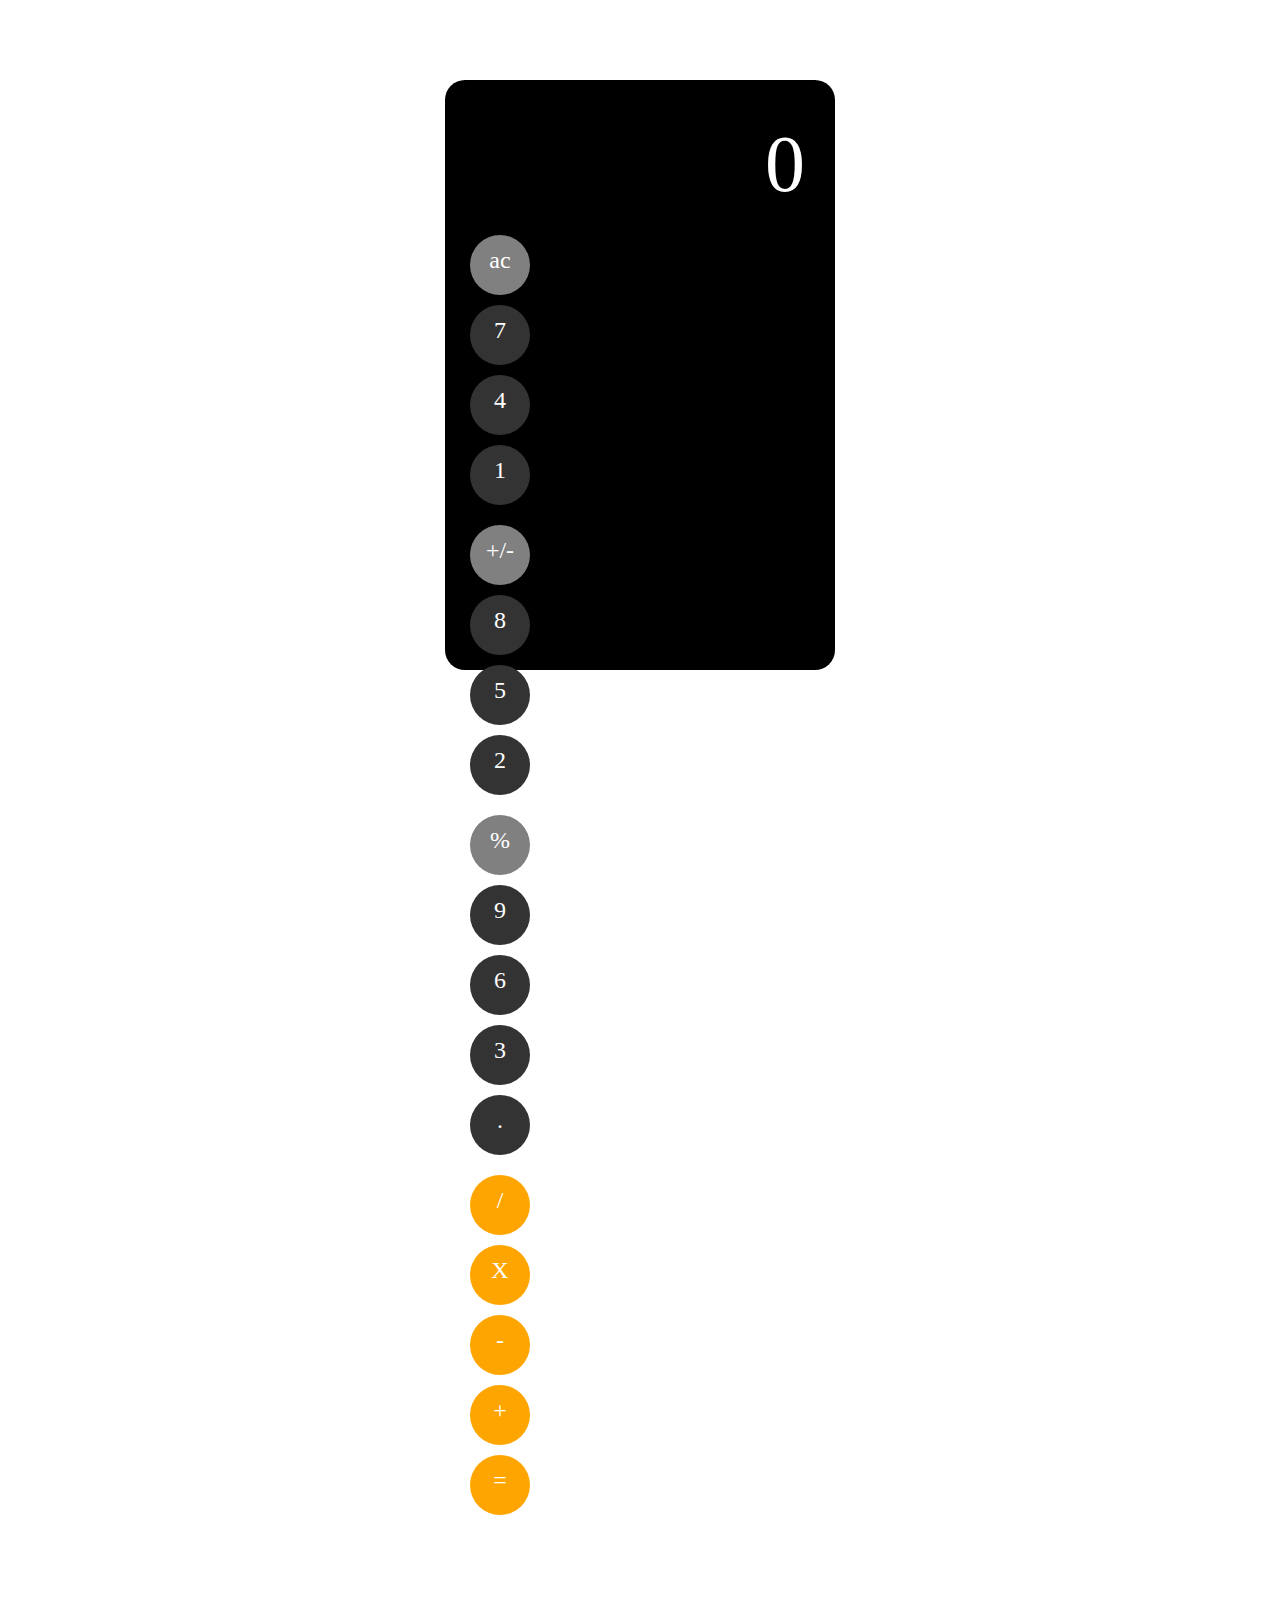
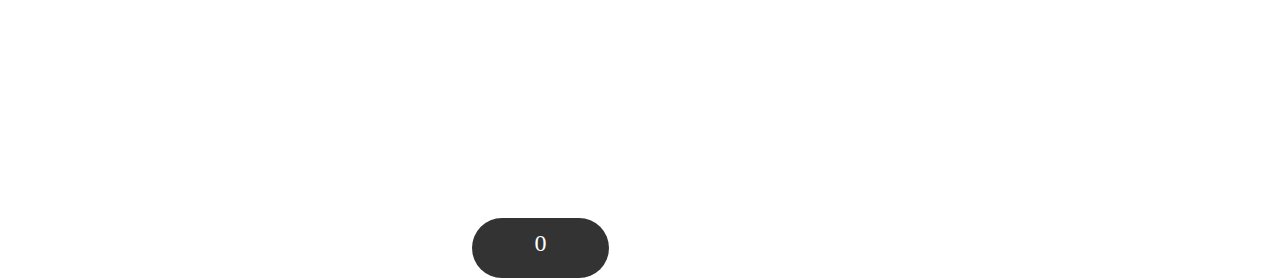
<file: claculator/index.html>
<!DOCTYPE html>
<html lang="en">
<head>
  <meta charset="UTF-8">
  <link href="https://cdn.jsdelivr.net/npm/bootstrap@5.1.3/dist/css/bootstrap.min.css" rel="stylesheet" integrity="sha384-1BmE4kWBq78iYhFldvKuhfTAU6auU8tT94WrHftjDbrCEXSU1oBoqyl2QvZ6jIW3" crossorigin="anonymous">
  <link rel="stylesheet" type="text/css" href="style.css">
  
  <meta name="viewport" content="width=device-width, initial-scale=1.0">
  <title>KAJlbkyJl9lTop</title>
</head>
<body>
  
    <div class="calc">
      <div class="display">
        <p>0</p>
      </div>
      
      <div class="buttons">
        <div class="container">
            <div class="row">
              <div class="col">
                <div class="btn ac grey">ac</div>
                <div class="btn seven">7</div>
                <div class="btn four">4</div> 
                <div class="btn one">1</div>
                
              </div>
              <div class="col">
                <div class="btn plus-minus grey">+/-</div>
                <div class="btn eight">8</div>
                <div class="btn five">5</div> 
                <div class="btn two">2</div>  
              </div>
              <div class="col">
                <div class="btn percent grey">%</div>
                <div class="btn nine">9</div>
                <div class="btn six">6</div>
                <div class="btn three">3</div>
                <div class="btn dot">.</div>
              </div>
              <div class="col">
                <div class="btn del orange">/</div>
                <div class="btn X orange">X</div>
                <div class="btn minus orange">-</div> 
                <div class="btn plus orange">+</div>
                <div class="btn ravn orange">=</div> 
              </div>
              <div class="btn zero">0</div>
        </div>
      </div>
<script type="text/javascript" src="script.js"></script>
</body>
</html>
</file>
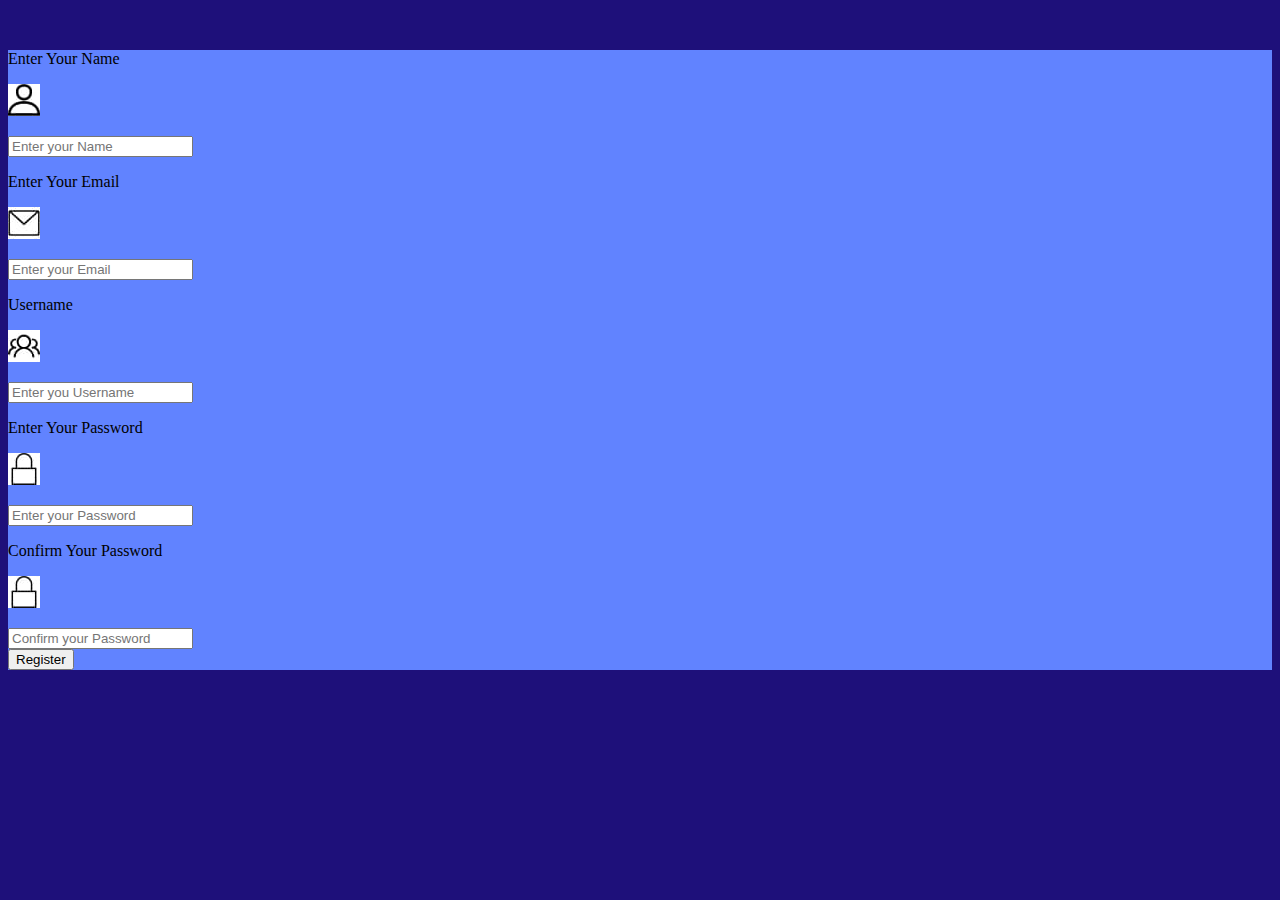
<file: form/index.html>
<!DOCTYPE html>
<html lang="en">
<head>
  <link href="https://cdn.jsdelivr.net/npm/bootstrap@5.1.3/dist/css/bootstrap.min.css" rel="stylesheet" integrity="sha384-1BmE4kWBq78iYhFldvKuhfTAU6auU8tT94WrHftjDbrCEXSU1oBoqyl2QvZ6jIW3" crossorigin="anonymous">

  <link rel="stylesheet" type="text/css" href="style.css">
  <meta charset="UTF-8">
  <meta name="viewport" content="width=device-width, initial-scale=1.0">
  <title>Form</title>
</head>
<body>
  <div class="form ">

    <div class="container-fluid d-flex h-100 justify-content-center align-items-center p-0 ">
    <div class="w-25 p-3" style="background-color: #6183ff;">
  <p class="text-light h5">Enter Your Name</p>
    <div class="input-group mb-3">
      <span class="input-group-text" id="2">
        <p><img src="1.png"></p>
      </span>
      <input type="text" class="form-control" placeholder="Enter your Name" aria-label="Enter your Name" aria-describedby="basic-addon1">
    </div>
<p class="text-light h5">Enter Your Email</p>
    <div class="input-group mb-3">
      <span class="input-group-text" id="2">
        <p><img src="2.png"></p>
      </span>
      <input type="text" class="form-control" placeholder="Enter your Email" aria-label="Enter your Email" aria-describedby="basic-addon1">
    </div>
<p class="text-light h5">Username</p>
    <div class="input-group mb-3">
      <span class="input-group-text" id="3">
        <p><img src="3.png"></p>
      </span>
      <input type="text" class="form-control" placeholder="Enter you Username" aria-label="Enter you Username" aria-describedby="basic-addon1">
    </div>
<p class="text-light h5">Enter Your Password</p>
    <div class="input-group mb-3">
      <span class="input-group-text" id="4">
        <p><img src="4.png"></p>
      </span>
      <input type="Password" class="form-control" placeholder="Enter your Password" aria-label="Enter your Password" aria-describedby="basic-addon1">
    </div>
<p class="text-light h5">Confirm Your Password</p>
    <div class="input-group mb-3">
      <span class="input-group-text" id="5">
        <p><img src="4.png"></p>
      </span>
      <input type="Password" class="form-control" placeholder="Confirm your Password" aria-label="Confirm your Password" aria-describedby="basic-addon1">
    </div>

    <button type="button" class="btn btn-light btn-lg  d-block mx-auto btn-block">Register</button>
</div>
  </div>

</div>
</body>
</html>
</file>
<file: claculator/style.css>
.calc{
	margin: 5em auto;
	padding: 20px;
	width: 350px;
	height: 550px;
	background: #000;
	border-radius: 20px;
	color: white;
	font-family: Times New Roman;
}

.display{
	height: 100px;
	padding: 10px;
	display: grid;
	justify-items: end;
	align-items: end;

}

.display p{
	text-align: right;
	font-size: 5em;
	margin: 0;
}

.btn{
	width: 60px;
	height: 60px;
	margin-top: 10px;
	border-radius: 100%;
	text-align: center;
	line-height: 50px;
	background: grey;
	font-size: 1.5em;
	cursor: pointer;
	user-select: none;
	color: white;
}

.btn.zero{
	margin-top: 12.4em;
	margin-left: 0.3em;
	position: absolute;
	width: 5.7em;
	border-radius: 35px;
}

.btn:hover{
	filter: brightness(110%);
}
.btn:active{
	filter: brightness(80%);
}
.btn.grey{
	background: grey;
}
.btn.orange{
	background: orange;
}
.btn{
	background: #333;
}
.col{
	padding: 5px;
}
</file>
<file: form/style.css>
body{
	background: #1e107a;
}
.form{
	margin-top: 50px;
}
</file>
